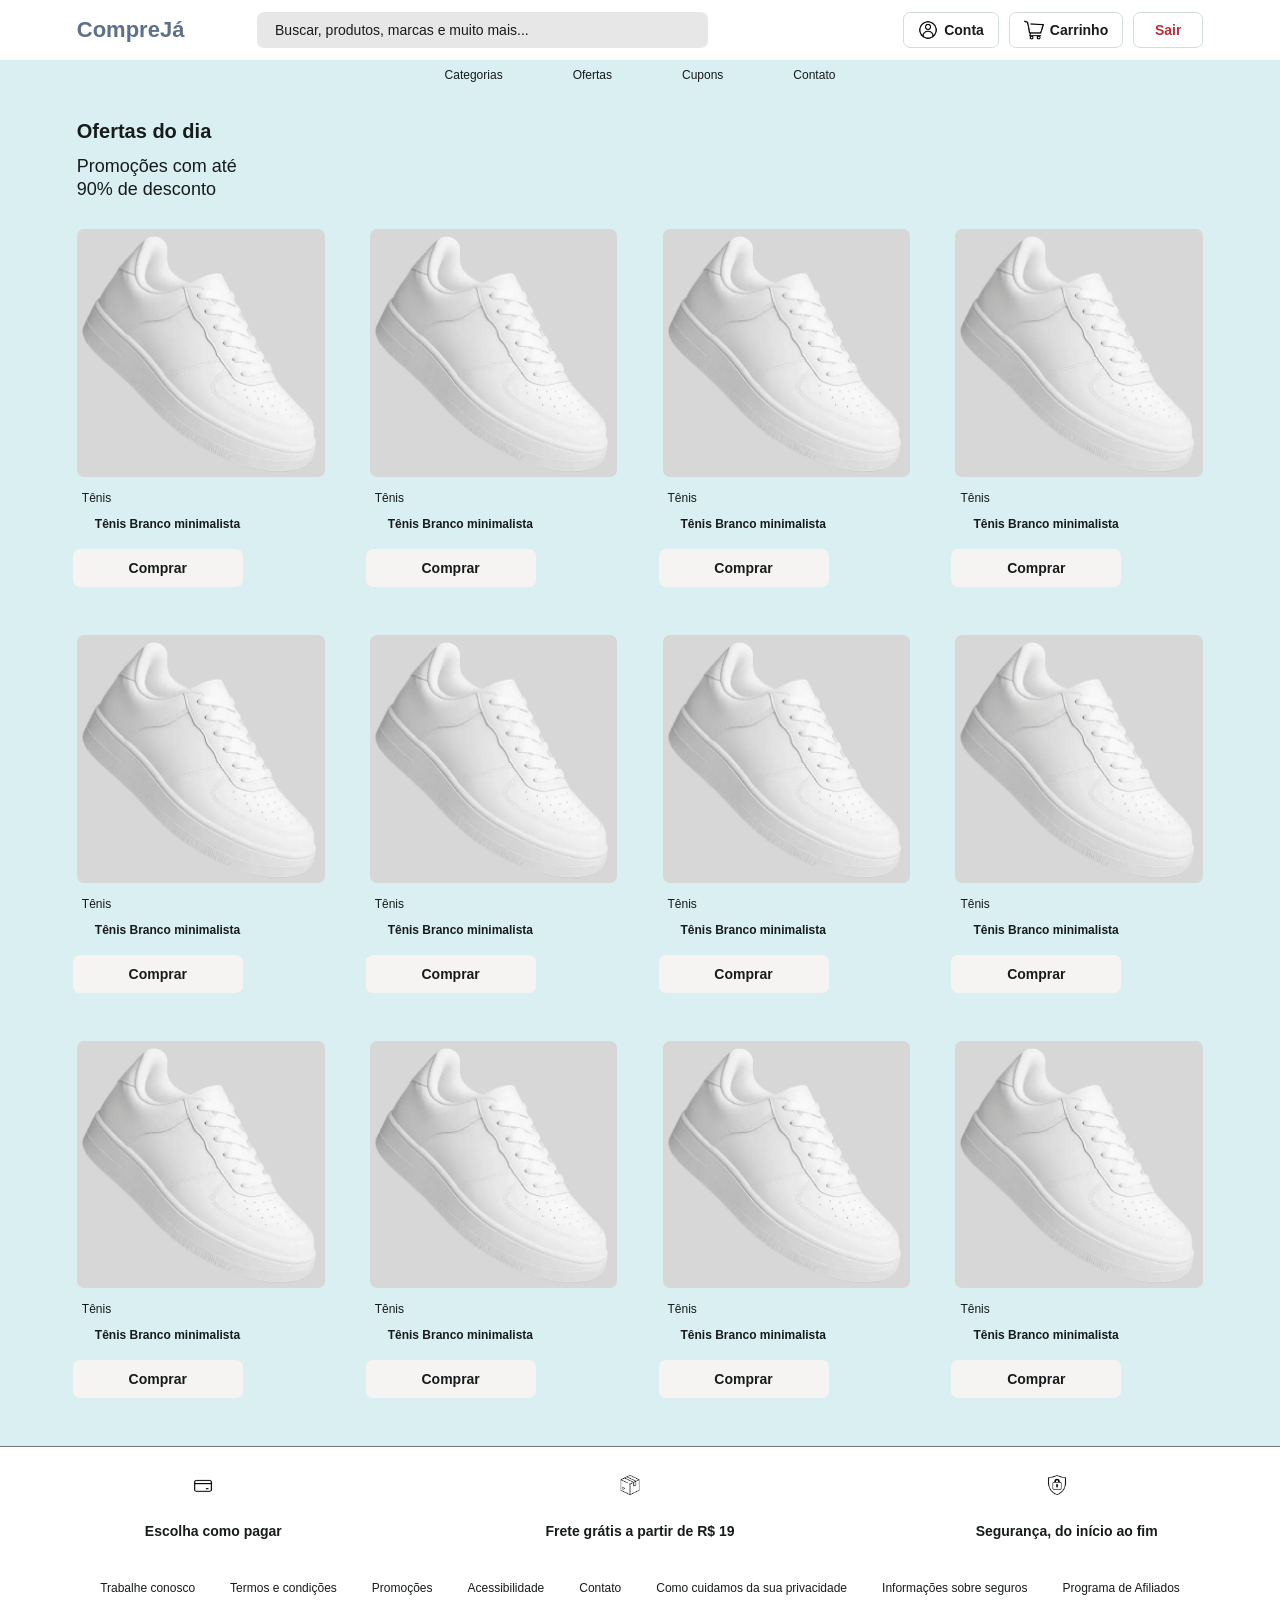
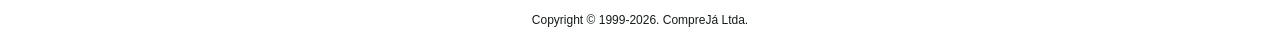
<file: index.html>
<!DOCTYPE html>
<html lang="pt-BR">

<head>
    <meta charset="UTF-8">
    <meta name="viewport" content="width=device-width, initial-scale=1.0">
    <title>CompreJá</title>
    <link rel="stylesheet" href="css/style.css">
</head>

<body>

    <div class="pagina">

        <header class="cabecalho">
            <div class="cabecalho-principal">
                <h1 class="logo">CompreJá</h1>
                <div class="barra-pesquisa">
                    <input type="text" placeholder="Buscar, produtos, marcas e muito mais...">
                </div>
                <div class="acoes">
                    <a class="acao" href="#">
                        <img class="icone-conta" src="img/perfil-de-usuario.png" alt="icone de conta">
                        Conta
                    </a>
                    <a class="acao" href="#">
                        <img class="icone-carrinho" src="img/vista-lateral-vazia-do-carrinho-de-compras.png" alt="icone de carrinho">
                        Carrinho
                    </a>
                    <a class="botao-sair" href="#">Sair</a>
                </div>
            </div>
            <nav class="menu">
                <a href="#">Categorias</a>
                <a href="#">Ofertas</a>
                <a href="#">Cupons</a>
                <a href="#">Contato</a>
            </nav>
        </header>
        <main>
            <section class="ofertas">
                <div class="introducao">
                    <h1>Ofertas do dia</h1>
                    <p>Promoções com até<br>90% de desconto</p>
                </div>
                <div class="produtos">
                    <article class="produto">
                        <div class="imagem-produto">
                            <img src="img/tenis.png" alt="">
                        </div><span class="categoria">Tênis</span>
                        <h2>Tênis Branco minimalista</h2>
                         <a href="compra.html" class="botao-comprar">Comprar</a>
                    </article>
                    <article class="produto">
                        <div class="imagem-produto">
                            <img src="img/tenis.png" alt="">
                        </div><span class="categoria">Tênis</span>
                        <h2>Tênis Branco minimalista</h2>
                         <a href="compra.html" class="botao-comprar">Comprar</a>
                    </article>
                    <article class="produto">
                        <div class="imagem-produto">
                            <img src="img/tenis.png" alt="">
                        </div><span class="categoria">Tênis</span>
                        <h2>Tênis Branco minimalista</h2>
                         <a href="compra.html" class="botao-comprar">Comprar</a>
                    </article>
                    <article class="produto">
                        <div class="imagem-produto">
                            <img src="img/tenis.png" alt="">
                        </div><span class="categoria">Tênis</span>
                        <h2>Tênis Branco minimalista</h2>
                         <a href="compra.html" class="botao-comprar">Comprar</a>
                    </article>
                    <article class="produto">
                        <div class="imagem-produto">
                            <img src="img/tenis.png" alt="">
                        </div><span class="categoria">Tênis</span>
                        <h2>Tênis Branco minimalista</h2>
                         <a href="compra.html" class="botao-comprar">Comprar</a>
                    </article>
                    <article class="produto">
                        <div class="imagem-produto">
                            <img src="img/tenis.png" alt="">
                        </div><span class="categoria">Tênis</span>
                        <h2>Tênis Branco minimalista</h2>
                         <a href="compra.html" class="botao-comprar">Comprar</a>
                    </article>
                    <article class="produto">
                        <div class="imagem-produto">
                            <img src="img/tenis.png" alt="">
                        </div><span class="categoria">Tênis</span>
                        <h2>Tênis Branco minimalista</h2>
                         <a href="compra.html" class="botao-comprar">Comprar</a>
                    </article>
                    <article class="produto">
                        <div class="imagem-produto">
                            <img src="img/tenis.png" alt="">
                        </div><span class="categoria">Tênis</span>
                        <h2>Tênis Branco minimalista</h2>
                         <a href="compra.html" class="botao-comprar">Comprar</a>
                    </article>
                    <article class="produto">
                        <div class="imagem-produto">
                            <img src="img/tenis.png" alt="">
                        </div><span class="categoria">Tênis</span>
                        <h2>Tênis Branco minimalista</h2>
                         <a href="compra.html" class="botao-comprar">Comprar</a>
                    </article>
                    <article class="produto">
                        <div class="imagem-produto">
                            <img src="img/tenis.png" alt="">
                        </div><span class="categoria">Tênis</span>
                        <h2>Tênis Branco minimalista</h2>
                         <a href="compra.html" class="botao-comprar">Comprar</a>
                    </article>
                    <article class="produto">
                        <div class="imagem-produto">
                            <img src="img/tenis.png" alt="">
                        </div><span class="categoria">Tênis</span>
                        <h2>Tênis Branco minimalista</h2>
                         <a href="compra.html" class="botao-comprar">Comprar</a>
                    </article>
                    <article class="produto">
                        <div class="imagem-produto">
                            <img src="img/tenis.png" alt="">
                        </div><span class="categoria">Tênis</span>
                        <h2>Tênis Branco minimalista</h2>
                         <a href="compra.html" class="botao-comprar">Comprar</a>
                    </article>
                </div>
            </section>
        </main>
        <footer class="rodape">
            <section class="beneficios">
                <div class="beneficio">
                    <div class="icone-beneficio icone-pagamento">
                        <img src="img/cartao.png" alt="icone de pagamento">
                    </div><strong>Escolha como pagar</strong>
                </div>
                <div class="beneficio">
                    <div class="icone-beneficio icone-frete">
                        <img src="img/caixa.png" alt="icone de frete">
                    </div><strong>Frete grátis a partir de R$ 19</strong>
                </div>
                <div class="beneficio">
                    <div class="icone-beneficio icone-seguranca">
                        <img src="img/escudo-de-seguranca.png" alt="icone de segurança">
                    </div><strong>Segurança, do início ao fim</strong>
                </div>
            </section>
            <div class="links-rodape">
                <a href="#">Trabalhe conosco</a>
                <a href="#">Termos e condições</a>
                <a href="#">Promoções</a>
                <a href="#">Acessibilidade</a>
                <a href="#">Contato</a>
                <a href="#">Como cuidamos da sua privacidade</a>
                <a href="#">Informações sobre seguros</a>
                <a href="#">Programa de Afiliados</a>
            </div>
            <p>Copyright © 1999-2026. CompreJá Ltda.</p>
        </footer>
    </div>
</body>

</html>
</file>
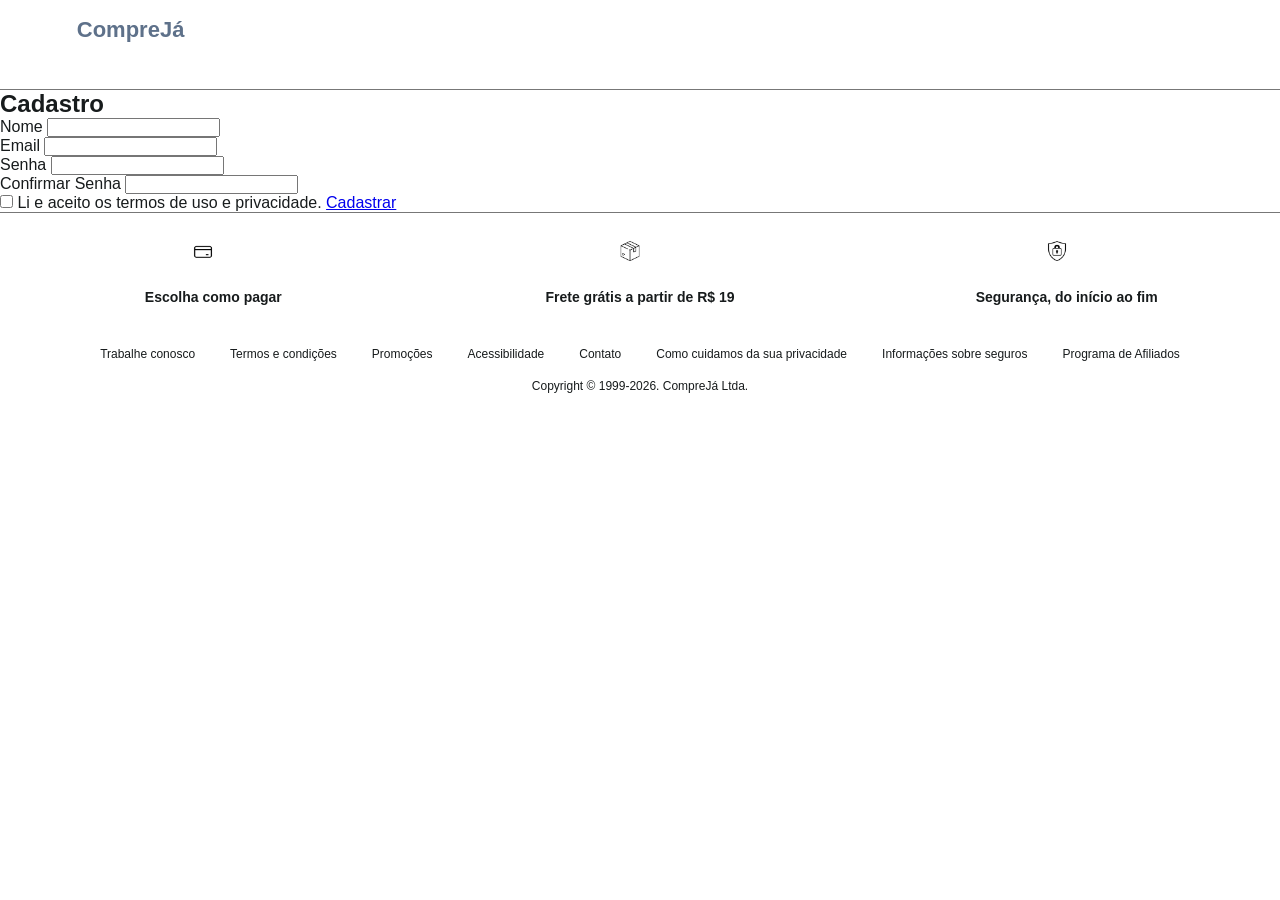
<file: cadastro.html>
<!DOCTYPE html>
<html lang="pt-br">
<head>
    <meta charset="UTF-8">
    <meta name="viewport" content="width=device-width, initial-scale=1.0">
    <link rel="stylesheet" href="css/style.css">
    <title>CompreJá</title>
</head>
<body>

    <div class="pagina">

        <header class="cabecalho">
            <div class="cabecalho-principal">
                <h1 class="logo">CompreJá</h1>
            </div>
        </header>

        <main>
            <section>
                <h2>Cadastro</h2>
                <form>
                    <div class="campo">
                        <label for="nome">Nome</label>
                        <input type="text" id="nome" name="nome" required>
                    </div>
                    <div class="campo">
                        <label for="email">Email</label>
                        <input type="email" id="email" name="email" required>
                    </div>
                    <div class="campo">
                        <label for="senha">Senha</label>
                        <input type="password" id="senha" name="senha" required>
                    </div>
                    <div class="campo">
                        <label for="confirmar-senha">Confirmar Senha</label>
                        <input type="password" id="confirmar-senha" name="confirmar-senha" required>
                    </div>
                    <label for="checkbox">
                        <input type="checkbox" id="checkbox" name="checkbox" required>
                        Li e aceito os termos de uso e privacidade.
                    </label>
                    <a href="index.html">Cadastrar</a>
                </form>
            </section>
        </main>

        <footer class="rodape">
            <section class="beneficios">
                <div class="beneficio">
                    <div class="icone-beneficio icone-pagamento">
                        <img src="img/cartao.png" alt="Ícone de pagamento">
                    </div>
                    <strong>Escolha como pagar</strong>
                </div>
                <div class="beneficio">
                    <div class="icone-beneficio icone-frete">
                        <img src="img/caixa.png" alt="Ícone de frete">
                    </div>
                    <strong>Frete grátis a partir de R$ 19</strong>
                </div>
                <div class="beneficio">
                    <div class="icone-beneficio icone-seguranca">
                        <img src="img/escudo-de-seguranca.png" alt="Ícone de segurança">
                    </div>
                    <strong>Segurança, do início ao fim</strong>
                </div>
            </section>
            <div class="links-rodape">
                <a href="#">Trabalhe conosco</a>
                <a href="#">Termos e condições</a>
                <a href="#">Promoções</a>
                <a href="#">Acessibilidade</a>
                <a href="#">Contato</a>
                <a href="#">Como cuidamos da sua privacidade</a>
                <a href="#">Informações sobre seguros</a>
                <a href="#">Programa de Afiliados</a>
            </div>
            <p>Copyright © 1999-2026. CompreJá Ltda.</p>
        </footer>
    </div>
</body>
</html>
</file>
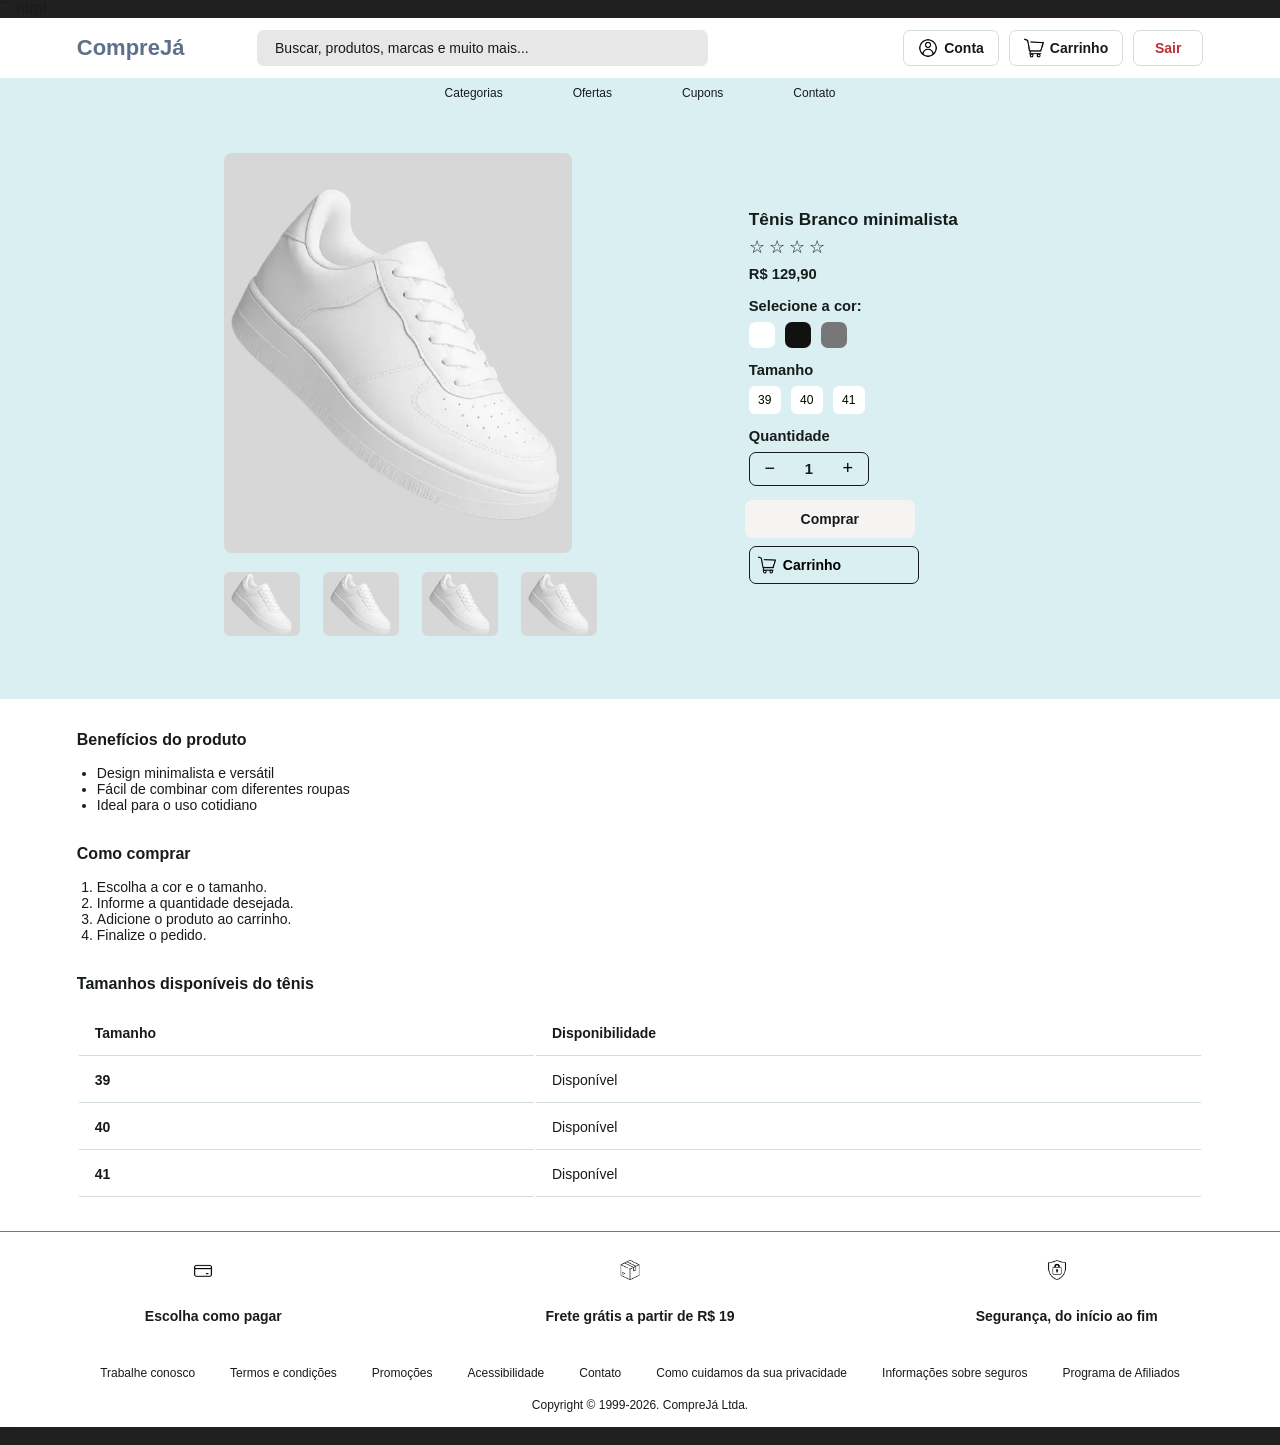
<file: compra.html>
```html
<!DOCTYPE html>
<html lang="pt-BR">

<head>
    <meta charset="UTF-8">
    <meta name="viewport" content="width=device-width, initial-scale=1.0">
    <title>Comprar - CompreJá</title>
    <link rel="stylesheet" href="css/style.css">
</head>

<body>
    <div class="pagina">
        <header class="cabecalho">
            <div class="cabecalho-principal">
                <a class="logo" href="index.html">CompreJá</a>

                <div class="barra-pesquisa">
                    <input type="text" placeholder="Buscar, produtos, marcas e muito mais...">
                </div>

                <div class="acoes">
                    <a class="acao" href="#">
                        <img class="icone-conta" src="img/perfil-de-usuario.png" alt="">
                        Conta
                    </a>

                    <a class="acao" href="#">
                        <img class="icone-carrinho" src="img/vista-lateral-vazia-do-carrinho-de-compras.png" alt="">
                        Carrinho
                    </a>

                    <a class="botao-sair" href="#">Sair</a>
                </div>
            </div>

            <nav class="menu">
                <a href="#">Categorias</a>
                <a href="index.html">Ofertas</a>
                <a href="#">Cupons</a>
                <a href="#">Contato</a>
            </nav>
        </header>

        <main class="compra">
            <section class="detalhe-produto" aria-label="Detalhes do produto">
                <div class="galeria-produto" aria-label="Galeria de imagens do produto">
                    <div class="imagem-principal" aria-label="Espaço para imagem principal do tênis">
                        <img src="img/tenis.png" alt="Imagem de tênis branco">
                    </div>

                    <div class="miniaturas">
                        <div class="miniatura" role="img" aria-label="Espaço para imagem do produto">
                            <img src="img/tenis.png" alt="Imagem de tênis branco">
                        </div>
                        <div class="miniatura" role="img" aria-label="Espaço para imagem do produto">
                            <img src="img/tenis.png" alt="Imagem de tênis branco">
                        </div>
                        <div class="miniatura" role="img" aria-label="Espaço para imagem do produto">
                            <img src="img/tenis.png" alt="Imagem de tênis branco">
                        </div>
                        <div class="miniatura" role="img" aria-label="Espaço para imagem do produto">
                            <img src="img/tenis.png" alt="Imagem de tênis branco">
                        </div>
                    </div>
                </div>

                <div class="info-produto">
                    <h1>Tênis Branco minimalista</h1>

                    <div class="avaliacao" aria-label="Avaliação: 4 de 5 estrelas">
                        <span>☆</span><span>☆</span><span>☆</span><span>☆</span>
                    </div>

                    <p class="preco">R$ 129,90</p>

                    <div class="opcao-produto">
                        <p>Selecione a cor:</p>
                        <div class="opcoes-cor" aria-label="Cores disponíveis">
                            <button class="cor cor-branca" type="button" aria-label="Branco"></button>
                            <button class="cor cor-preta" type="button" aria-label="Preto"></button>
                            <button class="cor cor-cinza" type="button" aria-label="Cinza"></button>
                        </div>
                    </div>

                    <div class="opcao-produto">
                        <p>Tamanho</p>
                        <div class="opcoes-tamanho">
                            <button type="button">39</button>
                            <button type="button">40</button>
                            <button type="button">41</button>
                        </div>
                    </div>

                    <div class="opcao-produto">
                        <p>Quantidade</p>
                        <div class="quantidade">
                            <button type="button" aria-label="Diminuir quantidade">−</button>
                            <span>1</span>
                            <button type="button" aria-label="Aumentar quantidade">+</button>
                        </div>
                    </div>

                    <button class="botao-comprar" type="button">Comprar</button>

                    <button class="botao-adicionar-carrinho" type="button">
                        <img src="img/vista-lateral-vazia-do-carrinho-de-compras.png" alt="">
                        Carrinho
                    </button>
                </div>
            </section>

            <section class="informacoes-extras" aria-label="Informações adicionais do produto">

                <div class="listas-produto">

                    <section class="bloco-info">
                        <h2>Benefícios do produto</h2>

                        <ul>
                            <li>Design minimalista e versátil</li>
                            <li>Fácil de combinar com diferentes roupas</li>
                            <li>Ideal para o uso cotidiano</li>
                        </ul>
                    </section>

                    <section class="bloco-info">
                        <h2>Como comprar</h2>

                        <ol>
                            <li>Escolha a cor e o tamanho.</li>
                            <li>Informe a quantidade desejada.</li>
                            <li>Adicione o produto ao carrinho.</li>
                            <li>Finalize o pedido.</li>
                        </ol>
                    </section>

                </div>

                <div class="bloco-tabela">
                    <table>
                        <caption>Tamanhos disponíveis do tênis</caption>

                        <thead>
                            <tr>
                                <th scope="col">Tamanho</th>
                                <th scope="col">Disponibilidade</th>
                            </tr>
                        </thead>

                        <tbody>
                            <tr>
                                <th scope="row">39</th>
                                <td>Disponível</td>
                            </tr>

                            <tr>
                                <th scope="row">40</th>
                                <td>Disponível</td>
                            </tr>

                            <tr>
                                <th scope="row">41</th>
                                <td>Disponível</td>
                            </tr>
                        </tbody>
                    </table>
                </div>

            </section>

        </main>

        <footer class="rodape">
            <section class="beneficios">
                <div class="beneficio">
                    <div class="icone-beneficio icone-pagamento">
                        <img src="img/cartao.png" alt="Ícone de pagamento">
                    </div>
                    <strong>Escolha como pagar</strong>
                </div>

                <div class="beneficio">
                    <div class="icone-beneficio icone-frete">
                        <img src="img/caixa.png" alt="Ícone de frete">
                    </div>
                    <strong>Frete grátis a partir de R$ 19</strong>
                </div>

                <div class="beneficio">
                    <div class="icone-beneficio icone-seguranca">
                        <img src="img/escudo-de-seguranca.png" alt="Ícone de segurança">
                    </div>
                    <strong>Segurança, do início ao fim</strong>
                </div>
            </section>

            <div class="links-rodape">
                <a href="#">Trabalhe conosco</a>
                <a href="#">Termos e condições</a>
                <a href="#">Promoções</a>
                <a href="#">Acessibilidade</a>
                <a href="#">Contato</a>
                <a href="#">Como cuidamos da sua privacidade</a>
                <a href="#">Informações sobre seguros</a>
                <a href="#">Programa de Afiliados</a>
            </div>

            <p>Copyright © 1999-2026. CompreJá Ltda.</p>
        </footer>
    </div>
</body>

</html>
```
</file>
<file: css/style.css>
:root {
    --cor-fundo: #202020;
    --cor-branco: #fff;
    --cor-ofertas: #d9eff1;
    --cor-texto: #171b1c;
    --cor-texto-secundario: #5e718a;
    --cor-borda: #777;
    --cor-borda-clara: #d4dddd;
    --cor-pesquisa: #e7e7e7;
    --cor-placeholder: #d7d7d7;
    --cor-botao: #d5dfdc;
    --cor-vermelho: #bd3038;
}

* {
    margin: 0;
    padding: 0;
    box-sizing: border-box;
}

body {
    min-height: 100vh;
    background: var(--cor-fundo);
    color: var(--cor-texto);
    font-family: Arial, Helvetica, sans-serif;
}

.pagina {
    width: 100%;
    min-height: 100vh;
    background: var(--cor-branco);
}

/* Cabeçalho */
.cabecalho {
    height: 90px;
    background: var(--cor-branco);
    border-bottom: 1px solid var(--cor-borda);
}

.cabecalho-principal {
    height: 60px;
    display: flex;
    align-items: center;
    padding: 0 6%;
}

.logo {
    width: 16%;
    color: var(--cor-texto-secundario);
    font-size: 22px;
    font-weight: bold;
    text-decoration: none;
}

.barra-pesquisa {
    width: 40%;
    height: 36px;
    display: flex;
    overflow: hidden;
    border-radius: 7px;
    background: var(--cor-pesquisa);
}

.barra-pesquisa input {
    width: 100%;
    padding: 0 18px;
    border: none;
    outline: none;
    background: transparent;
    font-size: 14px;
}

.barra-pesquisa input::placeholder {
    color: var(--cor-texto);
}

.acoes {
    display: flex;
    align-items: center;
    gap: 10px;
    margin-left: auto;
}

.acao,
.botao-sair {
    height: 36px;
    display: flex;
    align-items: center;
    justify-content: center;
    border: 1px solid var(--cor-borda-clara);
    border-radius: 7px;
    font-size: 14px;
    font-weight: bold;
    text-decoration: none;
}

.acao {
    gap: 6px;
    padding: 0 14px;
    color: var(--cor-texto);
}

.botao-sair {
    width: 70px;
    color: var(--cor-vermelho);
}

.icone-conta,
.icone-carrinho {
    width: 20px;
    height: 20px;
    background-position: center;
}


.menu {
    height: 30px;
    display: flex;
    align-items: center;
    justify-content: center;
    gap: 70px;
    background: var(--cor-ofertas);
}

.menu a,
.links-rodape a {
    color: var(--cor-texto);
    font-size: 12px;
    text-decoration: none;
}

.ofertas {
    padding: 30px 6% 40px;
    background: var(--cor-ofertas);
}

.introducao h1 {
    margin-bottom: 12px;
    font-size: 20px;
}

.introducao p {
    font-size: 18px;
    line-height: 23px;
}

.produtos {
    display: grid;
    grid-template-columns: repeat(4, 1fr);
    gap: 40px 4%;
    margin-top: 28px;
}

.produto {
    min-width: 0;
}

.imagem-produto {
    width: 100%;
    border-radius: 7px;
    background: var(--cor-placeholder);
}

.imagem-produto img {
    display: block;
    width: 100%;
    height: 100%;
    object-position: center;
}

.categoria {
    display: block;
    margin: 14px 5px 12px;
    font-size: 12px;
}

.produto h2 {
    margin: 0 0 18px 18px;
    font-size: 12px;
}

.botao-comprar {
    text-decoration: none;
    cursor: pointer;
    color: var(--cor-texto);
}

.beneficios {
    height: 120px;
    display: grid;
    grid-template-columns: repeat(3, 1fr);
    border-top: 1px solid var(--cor-borda);
    background: var(--cor-branco);
}

.beneficio {
    display: flex;
    flex-direction: column;
    align-items: center;
    justify-content: center;
    gap: 8px;
}

.icone-beneficio {
    width: 40px;
    height: 40px;
    background-position: center;
    background-size: contain;
}

.icone-beneficio img {
    display: block;
    width: 20px;
    height: 20px;
    object-fit: contain;
}

.icone-frete,
.beneficio strong {
    font-size: 14px;
}

.rodape {
    min-height: 80px;
    padding: 15px 30px;
    text-align: center;
    background: var(--cor-branco);
}

.rodape .beneficios {
    width: calc(100% + 60px);
    margin: -15px -30px 15px;
}

.links-rodape {
    display: flex;
    align-items: center;
    justify-content: center;
    gap: 35px;
    margin-bottom: 18px;
}

.rodape p,
.links-rodape a {
    font-size: 12px;
}

.compra {
    background: var(--cor-ofertas);
}

.detalhe-produto {
    min-height: clamp(440px, 54vh, 680px);
    display: flex;
    align-items: center;
    justify-content: center;
    gap: clamp(48px, 7vw, 110px);
    padding: clamp(36px, 5vh, 64px) 5% clamp(48px, 7vh, 88px);
}

.galeria-produto {
    width: clamp(300px, 34vw, 500px);
    display: flex;
    flex-direction: column;
    gap: clamp(12px, 1.5vw, 20px);
}

.imagem-principal,
.miniatura {
    display: block;
    background: var(--cor-placeholder);
    border-radius: 7px;
}

.imagem-principal {
     width: 80%;
    height: 400px;
    overflow: hidden;
    border-radius: 8px;
}

.imagem-principal img {
     width: 100%;
    height: 100%;
    object-fit: contain;
    display: block;
}

.miniaturas {
    display: flex;
    justify-content: flex-start;
    gap: clamp(12px, 1.8vw, 24px);
}

.miniatura {
    width: clamp(48px, 6vw, 76px);
    height: clamp(40px, 5vw, 64px);

    overflow: hidden;
    border-radius: 6px;
    flex-shrink: 0;
}

.miniatura img {
    width: 100%;
    height: 100%;
    object-fit: contain;
    display: block;
}

.info-produto {
    width: clamp(240px, 24vw, 340px);
    font-size: clamp(14px, 1.15vw, 17px);
}

.info-produto h1 {
    margin: 3px 0 8px;
    font-size: clamp(16px, 1.35vw, 20px);
}

.avaliacao {
    display: flex;
    gap: 4px;
    margin-bottom: 10px;
    font-size: 18px;
    line-height: 1;
}

.preco {
    margin-bottom: 16px;
    font-weight: 700;
}

.opcao-produto {
    margin-bottom: 14px;
}

.opcao-produto p {
    margin-bottom: 8px;
    font-weight: 700;
}

.opcoes-cor,
.opcoes-tamanho {
    display: flex;
    align-items: center;
    gap: 10px;
}

.cor {
    width: 26px;
    height: 26px;
    padding: 0;
    border: 1px solid transparent;
    border-radius: 7px;
    cursor: pointer;
}

.cor-branca {
    background: #fff;
}

.cor-preta {
    background: #111;
}

.cor-cinza {
    background: #777;
}

.opcoes-tamanho button {
    min-width: 32px;
    height: 28px;
    padding: 0 7px;
    border: 0;
    border-radius: 6px;
    background: #fff;
    font-size: 12px;
}

.quantidade {
    width: 120px;
    height: 34px;
    display: flex;
    align-items: center;
    justify-content: space-around;
    border: 1px solid var(--cor-texto);
    border-radius: 7px;
}

.quantidade button {
    border: 0;
    background: transparent;
    font-size: 18px;
}

.quantidade span {
    font-weight: 700;
}

.botao-comprar,
.botao-adicionar-carrinho {
    width: 170px;
    height: 38px;
    display: flex;
    align-items: center;
    border-radius: 7px;
    font-size: 14px;
    font-weight: 700;
}

.botao-comprar {
    justify-content: center;
    margin: 12px 0 8px -4px;
    border: 0;
    background: #f5f4f2;
}

.botao-adicionar-carrinho {
    gap: 7px;
    padding: 0 8px;
    border: 1px solid var(--cor-texto);
    background: transparent;
}

.botao-adicionar-carrinho img {
    width: 18px;
    height: 18px;
}

.informacoes-extras {
    padding: 32px 6%;
    background: var(--cor-branco);
}

.listas-produto {
    display: grid;
    gap: 32px;
    margin-bottom: 32px;
}

.bloco-info h2,
.bloco-tabela caption {
    margin-bottom: 16px;
    font-size: 16px;
    font-weight: 700;
    text-align: left;
}

.bloco-info ul,
.bloco-info ol {
    padding-left: 20px;
    font-size: 14px;
}

.bloco-tabela table {
    width: 100%;
    font-size: 14px;
    text-align: left;
}

.bloco-tabela caption {
    caption-side: top;
}

.bloco-tabela th,
.bloco-tabela td {
    padding: 14px 16px;
    border-bottom: 1px solid var(--cor-borda-clara);
}
</file>
